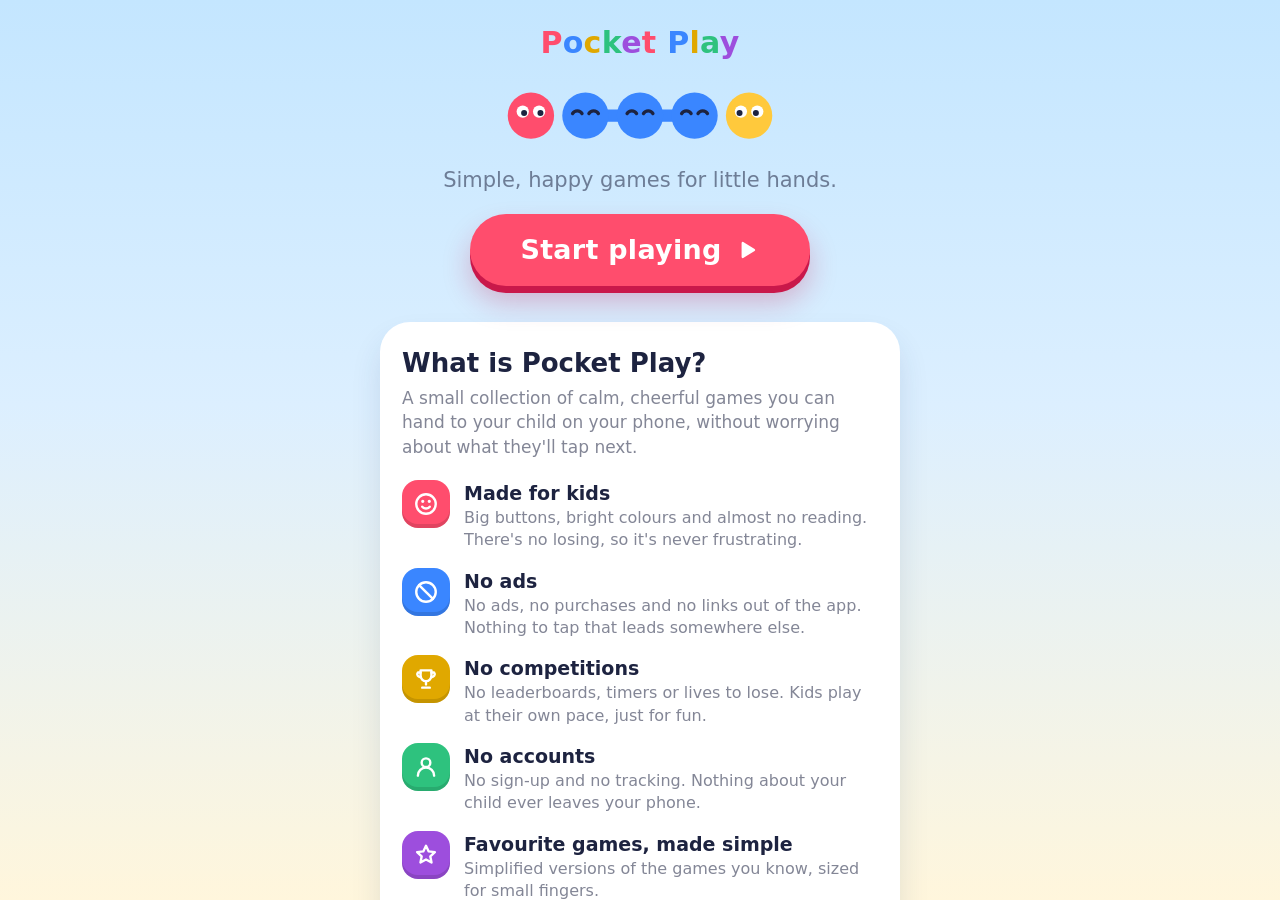
<file: index.html>
<!doctype html>
<html lang="en">
<head>
  <meta charset="utf-8">
  <meta name="viewport" content="width=device-width,initial-scale=1,maximum-scale=1,user-scalable=no,viewport-fit=cover">
  <title>Pocket Play</title>
  <meta name="description" content="Simple, happy games for little hands. No ads, no accounts, no competitions, and it works offline.">

  <!-- Link previews (Messages, WhatsApp, Slack, Facebook, X...). Image URLs must be absolute. -->
  <meta property="og:type" content="website">
  <meta property="og:site_name" content="Pocket Play">
  <meta property="og:title" content="Pocket Play: simple, happy games for little hands">
  <meta property="og:description" content="No ads, no accounts, no competitions. Hand your phone to your child without worrying what they'll tap next. Works offline.">
  <meta property="og:url" content="https://caseyli.github.io/pocket_play/">
  <meta property="og:image" content="https://caseyli.github.io/pocket_play/og-image.png">
  <meta property="og:image:type" content="image/png">
  <meta property="og:image:width" content="1200">
  <meta property="og:image:height" content="630">
  <meta property="og:image:alt" content="Pocket Play: colourful cartoon dots with eyes being connected on a game board">
  <meta name="twitter:card" content="summary_large_image">
  <link rel="canonical" href="https://caseyli.github.io/pocket_play/">
  <meta name="theme-color" content="#dcefff">
  <meta name="color-scheme" content="light">

  <!-- PWA / install -->
  <link rel="manifest" href="manifest.json">
  <link rel="icon" href="icons/icon.svg" type="image/svg+xml">
  <link rel="icon" href="icons/icon-192.png" type="image/png" sizes="192x192">
  <link rel="apple-touch-icon" href="icons/apple-touch-icon.png">
  <meta name="mobile-web-app-capable" content="yes">
  <meta name="apple-mobile-web-app-capable" content="yes">
  <meta name="apple-mobile-web-app-status-bar-style" content="default">
  <meta name="apple-mobile-web-app-title" content="Pocket Play">
  <meta name="format-detection" content="telephone=no">

  <link rel="stylesheet" href="css/app.css">
  <link rel="modulepreload" href="js/audio.js">
  <link rel="modulepreload" href="js/registry.js">
  <script type="module" src="js/app.js"></script>
</head>
<body>
  <div id="app">
    <!-- Landing page (for grown-ups). Skipped when launched from the home screen. -->
    <section id="landing" class="screen landing" hidden>
      <div class="landing-inner">
        <header class="hero">
          <h1 class="brand brand-lg" aria-label="Pocket Play"><b>P</b><b>o</b><b>c</b><b>k</b><b>e</b><b>t</b> <b>P</b><b>l</b><b>a</b><b>y</b></h1>
          <svg class="hero-art" viewBox="0 0 220 60" aria-hidden="true">
            <path d="M70 32 H150" stroke="#3A86FF" stroke-width="9" stroke-linecap="round"/>
            <g class="bob"><circle cx="30" cy="32" r="17" fill="#FF4D6D"/><circle cx="24" cy="29" r="4.5" fill="#fff"/><circle cx="36" cy="29" r="4.5" fill="#fff"/><circle cx="25" cy="30" r="2.2" fill="#1d2340"/><circle cx="37" cy="30" r="2.2" fill="#1d2340"/></g>
            <g class="bob"><circle cx="70" cy="32" r="17" fill="#3A86FF"/><path d="M60.5 30.5a4 4 0 0 1 7 0M72.5 30.5a4 4 0 0 1 7 0" stroke="#1d2340" stroke-width="2.4" stroke-linecap="round" fill="none"/></g>
            <g class="bob"><circle cx="110" cy="32" r="17" fill="#3A86FF"/><path d="M100.5 30.5a4 4 0 0 1 7 0M112.5 30.5a4 4 0 0 1 7 0" stroke="#1d2340" stroke-width="2.4" stroke-linecap="round" fill="none"/></g>
            <g class="bob"><circle cx="150" cy="32" r="17" fill="#3A86FF"/><path d="M140.5 30.5a4 4 0 0 1 7 0M152.5 30.5a4 4 0 0 1 7 0" stroke="#1d2340" stroke-width="2.4" stroke-linecap="round" fill="none"/></g>
            <g class="bob"><circle cx="190" cy="32" r="17" fill="#FFC93C"/><circle cx="184" cy="29" r="4.5" fill="#fff"/><circle cx="196" cy="29" r="4.5" fill="#fff"/><circle cx="183" cy="30" r="2.2" fill="#1d2340"/><circle cx="195" cy="30" r="2.2" fill="#1d2340"/></g>
          </svg>
          <p class="tagline">Simple, happy games for little hands.</p>
          <button class="start-btn" type="button" data-start>
            Start playing
            <svg viewBox="0 0 24 24" aria-hidden="true"><path d="M8 5.5v13l10.5-6.5z" fill="currentColor" stroke="currentColor" stroke-width="2" stroke-linejoin="round"/></svg>
          </button>
        </header>

        <section class="about" aria-labelledby="aboutTitle">
          <h2 id="aboutTitle">What is Pocket Play?</h2>
          <p class="about-intro">A small collection of calm, cheerful games you can hand to your child on your phone, without worrying about what they'll tap next.</p>
          <ul class="features">
            <li class="feature" style="--c:#FF4D6D">
              <span class="feature-icon" aria-hidden="true"><svg viewBox="0 0 24 24"><circle cx="12" cy="12" r="9"/><path d="M8.5 14.5a4.5 4.5 0 0 0 7 0"/><path d="M9 9.5h.01M15 9.5h.01" stroke-width="3"/></svg></span>
              <div><h3>Made for kids</h3><p>Big buttons, bright colours and almost no reading. There's no losing, so it's never frustrating.</p></div>
            </li>
            <li class="feature" style="--c:#3A86FF">
              <span class="feature-icon" aria-hidden="true"><svg viewBox="0 0 24 24"><circle cx="12" cy="12" r="9"/><path d="M5.6 5.6l12.8 12.8"/></svg></span>
              <div><h3>No ads</h3><p>No ads, no purchases and no links out of the app. Nothing to tap that leads somewhere else.</p></div>
            </li>
            <li class="feature" style="--c:#E0A800">
              <span class="feature-icon" aria-hidden="true"><svg viewBox="0 0 24 24"><path d="M7 4h10v5a5 5 0 0 1-10 0z"/><path d="M7 6H4.5a2.5 2.5 0 0 0 2.6 4M17 6h2.5a2.5 2.5 0 0 1-2.6 4M12 14v3M8.5 20h7"/></svg></span>
              <div><h3>No competitions</h3><p>No leaderboards, timers or lives to lose. Kids play at their own pace, just for fun.</p></div>
            </li>
            <li class="feature" style="--c:#2EC27E">
              <span class="feature-icon" aria-hidden="true"><svg viewBox="0 0 24 24"><circle cx="12" cy="8" r="4"/><path d="M4.5 20a7.5 7.5 0 0 1 15 0"/></svg></span>
              <div><h3>No accounts</h3><p>No sign-up and no tracking. Nothing about your child ever leaves your phone.</p></div>
            </li>
            <li class="feature" style="--c:#9D4EDD">
              <span class="feature-icon" aria-hidden="true"><svg viewBox="0 0 24 24"><path d="M12 3.5l2.5 5.2 5.7.7-4.2 3.9 1.1 5.6L12 16.1l-5.1 2.8 1.1-5.6-4.2-3.9 5.7-.7z"/></svg></span>
              <div><h3>Favourite games, made simple</h3><p>Simplified versions of the games you know, sized for small fingers.</p></div>
            </li>
          </ul>
          <p class="install-tip">Tip: add Pocket Play to your home screen and it works offline, even in airplane mode.</p>
          <button class="start-btn start-btn-alt" type="button" data-start>Start playing</button>
        </section>
      </div>
    </section>

    <!-- Game picker -->
    <section id="home" class="screen" hidden>
      <header class="home-top">
        <div class="brand" aria-label="Pocket Play"><b>P</b><b>o</b><b>c</b><b>k</b><b>e</b><b>t</b> <b>P</b><b>l</b><b>a</b><b>y</b></div>
        <button class="round mute" type="button" aria-label="Turn sound off" aria-pressed="false">
          <svg viewBox="0 0 24 24" fill="none" stroke="#1d2340" stroke-width="2.4" stroke-linecap="round" stroke-linejoin="round" aria-hidden="true">
            <path d="M4 9.5h3.5L12 5.5v13l-4.5-4H4z" fill="#1d2340"/>
            <g class="waves"><path d="M15.5 9a4 4 0 0 1 0 6"/><path d="M18.5 6.5a7.5 7.5 0 0 1 0 11"/></g>
            <g class="x"><path d="M16 9.5l5 5M21 9.5l-5 5"/></g>
          </svg>
        </button>
      </header>
      <main class="home-main">
        <p class="hello">Pick a game</p>
        <div class="tiles" id="tiles"></div>
      </main>
    </section>

    <!-- Game screen: the game module renders into #stage; the HUD sits on top. -->
    <section id="game" class="screen" hidden>
      <div id="stage" class="stage"></div>
      <div class="hud">
        <button class="round exit" id="exitBtn" type="button" aria-label="Hold to go back">
          <svg viewBox="0 0 24 24" fill="none" stroke="#1d2340" stroke-width="2.6" stroke-linecap="round" stroke-linejoin="round" aria-hidden="true"><path d="M4 11l8-7 8 7"/><path d="M6 10v9h12v-9"/></svg>
          <svg class="ring" viewBox="0 0 62 62" aria-hidden="true"><circle id="ring" cx="31" cy="31" r="28.5"/></svg>
        </button>
        <div class="hud-center" id="hudCenter"></div>
        <button class="round mute" type="button" aria-label="Turn sound off" aria-pressed="false">
          <svg viewBox="0 0 24 24" fill="none" stroke="#1d2340" stroke-width="2.4" stroke-linecap="round" stroke-linejoin="round" aria-hidden="true">
            <path d="M4 9.5h3.5L12 5.5v13l-4.5-4H4z" fill="#1d2340"/>
            <g class="waves"><path d="M15.5 9a4 4 0 0 1 0 6"/><path d="M18.5 6.5a7.5 7.5 0 0 1 0 11"/></g>
            <g class="x"><path d="M16 9.5l5 5M21 9.5l-5 5"/></g>
          </svg>
        </button>
      </div>
      <div class="exit-hint" id="hint" role="status">Hold to go back</div>
    </section>
  </div>
  <noscript><p style="padding:24px;font-size:20px">Pocket Play needs JavaScript turned on.</p></noscript>
</body>
</html>
</file>
<file: css/app.css>
/* Pocket Play shell: picker + game screen chrome. Game-specific styles live in games/<id>/. */
:root{
  --ink:#1d2340;
  --ink-soft:rgba(29,35,64,.55);
  --home-bg:#dcefff;
  --tile:#ffffff;
  --tile-edge:#b9d4ee;
  /* System rounded fonts only: no web fonts, no network. */
  --font:ui-rounded,'SF Pro Rounded','Arial Rounded MT Bold','Varela Round','Nunito','Segoe UI',system-ui,-apple-system,Roboto,sans-serif;
  --safe-t:env(safe-area-inset-top,0px);
  --safe-r:env(safe-area-inset-right,0px);
  --safe-b:env(safe-area-inset-bottom,0px);
  --safe-l:env(safe-area-inset-left,0px);
  /* Height of the game HUD row; games pad their content below it. */
  --hud-h:calc(76px + var(--safe-t));
  color-scheme:light;
}
html{box-sizing:border-box;height:100%;overscroll-behavior:none}
*,*::before,*::after{box-sizing:inherit}
body{margin:0;height:100%;background:var(--home-bg);color:var(--ink);font-family:var(--font);overflow:hidden;
  position:fixed;inset:0;overscroll-behavior:none;
  -webkit-user-select:none;user-select:none;-webkit-tap-highlight-color:transparent;-webkit-touch-callout:none;
  touch-action:manipulation;-webkit-text-size-adjust:100%;text-size-adjust:100%}
button{font-family:inherit;color:inherit}
button:focus-visible{outline:3px solid var(--ink);outline-offset:3px}
[hidden]{display:none!important}
#app{position:relative;height:100%;overflow:hidden}
.screen{position:absolute;inset:0;display:flex;flex-direction:column}

/* ---------- Landing ---------- */
.landing{display:block;overflow-y:auto;overscroll-behavior:contain;-webkit-overflow-scrolling:touch;touch-action:pan-y;
  background:linear-gradient(180deg,#c4e6ff 0%,var(--home-bg) 45%,#fff6dc 100%)}
.landing-inner{max-width:560px;margin:0 auto;
  padding:calc(28px + var(--safe-t)) max(20px,var(--safe-r)) calc(36px + var(--safe-b)) max(20px,var(--safe-l))}
.hero{display:flex;flex-direction:column;align-items:center;text-align:center;gap:14px;padding-bottom:36px}
.brand-lg{margin:0;font-size:clamp(40px,12vw,56px)}
.hero-art{width:min(78%,300px);height:auto;overflow:visible}
.hero-art .bob{animation:bob 2.4s ease-in-out infinite;transform-box:fill-box;transform-origin:center}
.hero-art .bob:nth-of-type(2){animation-delay:-.5s}.hero-art .bob:nth-of-type(3){animation-delay:-1s}
.hero-art .bob:nth-of-type(4){animation-delay:-1.5s}.hero-art .bob:nth-of-type(5){animation-delay:-2s}
.tagline{margin:0 0 8px;font-size:21px;font-weight:500;color:var(--ink-soft)}
.start-btn{display:inline-flex;align-items:center;justify-content:center;gap:12px;
  width:min(100%,340px);min-height:72px;padding:14px 28px;border:0;border-radius:999px;cursor:pointer;
  background:#FF4D6D;color:#fff;font-size:27px;font-weight:700;letter-spacing:.01em;
  box-shadow:0 7px 0 #C9184A,0 16px 28px rgba(201,24,74,.28);transition:transform .12s,box-shadow .12s;
  animation:nudge 2.8s ease-in-out infinite}
.start-btn svg{width:26px;height:26px}
.start-btn:active{transform:translateY(5px);box-shadow:0 2px 0 #C9184A,0 6px 14px rgba(201,24,74,.28);animation:none}
@keyframes nudge{0%,80%,100%{transform:scale(1)}88%{transform:scale(1.05)}94%{transform:scale(.98)}}
.start-btn-alt{animation:none;margin:8px auto 0;display:flex}

.about{background:#fff;border-radius:30px;padding:26px 22px 28px;box-shadow:0 8px 0 var(--tile-edge),0 18px 30px rgba(29,60,110,.12)}
.about h2{margin:0 0 8px;font-size:26px;font-weight:700}
.about-intro{margin:0 0 20px;font-size:17px;line-height:1.45;color:var(--ink-soft)}
.features{list-style:none;margin:0 0 20px;padding:0;display:grid;gap:16px}
.feature{display:flex;gap:14px;align-items:flex-start}
.feature-icon{flex:none;width:48px;height:48px;border-radius:16px;background:var(--c);display:grid;place-items:center;
  box-shadow:inset 0 -4px 0 rgba(0,0,0,.12)}
.feature-icon svg{width:26px;height:26px;fill:none;stroke:#fff;stroke-width:2.2;stroke-linecap:round;stroke-linejoin:round}
.feature h3{margin:2px 0 3px;font-size:19px;font-weight:700}
.feature p{margin:0;font-size:16px;line-height:1.4;color:var(--ink-soft)}
.install-tip{margin:0 0 20px;padding:12px 16px;border-radius:16px;background:#eef6ff;font-size:15px;line-height:1.4;color:var(--ink-soft)}

/* ---------- Picker ---------- */
#home{background:var(--home-bg);
  padding-top:calc(16px + var(--safe-t));padding-bottom:calc(16px + var(--safe-b));
  padding-left:max(16px,var(--safe-l));padding-right:max(16px,var(--safe-r))}
.home-top{display:flex;justify-content:space-between;align-items:center;gap:12px}
.brand{font-size:30px;font-weight:700;letter-spacing:.01em;line-height:1}
.brand b{font-weight:700}
.brand b:nth-of-type(5n+1){color:#FF4D6D}.brand b:nth-of-type(5n+2){color:#3A86FF}
.brand b:nth-of-type(5n+3){color:#E0A800}.brand b:nth-of-type(5n+4){color:#2EC27E}
.brand b:nth-of-type(5n+5){color:#9D4EDD}
.home-main{flex:1;min-height:0;overflow-y:auto;margin:0 -16px;padding:8px 16px 28px;display:flex;flex-direction:column;justify-content:safe center;align-items:center;gap:22px}
.hello{margin:0;font-size:22px;font-weight:500;color:var(--ink-soft)}
.tiles{display:grid;grid-template-columns:repeat(2,minmax(0,1fr));gap:18px;width:min(100%,460px)}
.tile{aspect-ratio:1;max-width:100%;border-radius:30px;border:0;background:var(--tile);
  box-shadow:0 8px 0 var(--tile-edge),0 18px 30px rgba(29,60,110,.16);
  display:flex;flex-direction:column;align-items:center;justify-content:center;gap:6px;
  font-weight:600;font-size:24px;cursor:pointer;transition:transform .12s,box-shadow .12s;padding:12px}
.tile:active{transform:translateY(6px);box-shadow:0 2px 0 var(--tile-edge),0 8px 16px rgba(29,60,110,.16)}
.tile svg{width:72%;height:auto;overflow:visible}
.tile .bob{animation:bob 2.4s ease-in-out infinite;transform-box:fill-box;transform-origin:center}
.tile .bob:nth-of-type(2){animation-delay:-.6s}.tile .bob:nth-of-type(3){animation-delay:-1.2s}
.tile .bob:nth-of-type(4){animation-delay:-1.8s}
@keyframes bob{0%,100%{transform:translateY(0)}50%{transform:translateY(-6%)}}
.tile.soon{background:transparent;border:3px dashed rgba(29,35,64,.18);box-shadow:none;color:var(--ink-soft);
  font-size:17px;font-weight:500;cursor:default;text-align:center}
.tile.soon:active{transform:none}
.tile.soon.wide{grid-column:1/-1;aspect-ratio:auto;padding:20px 12px}

/* ---------- Round buttons (mute, exit) ---------- */
.round{width:52px;height:52px;border-radius:50%;border:0;background:#fff;display:grid;place-items:center;padding:0;
  box-shadow:0 4px 0 rgba(29,35,64,.12);cursor:pointer;flex:none;touch-action:none}
.round svg{width:26px;height:26px}
.mute .x{display:none}.mute.off .x{display:inline}.mute.off .waves{display:none}

/* ---------- Game screen ---------- */
#game{touch-action:none;background:#86cfff}
.stage{position:absolute;inset:0}
.hud{position:absolute;left:0;right:0;top:0;z-index:3;height:var(--hud-h);
  display:flex;align-items:center;justify-content:space-between;gap:12px;
  padding-top:calc(10px + var(--safe-t));padding-bottom:6px;
  padding-left:max(16px,var(--safe-l));padding-right:max(16px,var(--safe-r));pointer-events:none}
.hud>*{pointer-events:auto}
.hud-center{display:flex;justify-content:center;min-width:0}
.hud-center:empty{pointer-events:none}
.exit{position:relative}
.exit .ring{position:absolute;inset:-5px;width:62px;height:62px;pointer-events:none;transform:rotate(-90deg)}
.exit .ring circle{fill:none;stroke:#FF4D6D;stroke-width:5;stroke-linecap:round;stroke-dasharray:179;stroke-dashoffset:179}
.exit-hint{position:absolute;z-index:7;left:max(16px,var(--safe-l));top:calc(var(--hud-h) + 2px);background:var(--ink);color:#fff;
  font-size:16px;font-weight:500;padding:8px 14px;border-radius:14px;opacity:0;transform:translateY(-6px);
  transition:opacity .2s,transform .2s;pointer-events:none}
.exit-hint.show{opacity:1;transform:none}

/* Shared HUD score pill (games build the markup). */
.hud-score{background:#fff;border-radius:999px;padding:8px 18px 10px;min-width:120px;text-align:center;
  box-shadow:0 4px 0 rgba(29,35,64,.12);display:flex;flex-direction:column;align-items:center;gap:4px;pointer-events:none}
.hud-score-num{font-size:26px;font-weight:700;line-height:1;font-variant-numeric:tabular-nums;display:flex;align-items:center;gap:6px}
.hud-score-num svg{width:20px;height:20px}
.hud-score.bump .hud-score-num{animation:bump .25s ease-out}
@keyframes bump{50%{transform:scale(1.25)}}
.hud-meter{width:84px;height:7px;border-radius:9px;background:#e9edf5;overflow:hidden}
.hud-meter i{display:block;height:100%;width:0;border-radius:9px;background:linear-gradient(90deg,#FFC93C,#FF4D6D);transition:width .25s}

/* ---------- Shared "pick your character" screen (js/picker.js) ---------- */
.pp-pick{position:absolute;inset:var(--hud-h) 0 0 0;z-index:2;display:flex;flex-direction:column;align-items:center;justify-content:center;gap:18px;
  padding:10px 18px calc(24px + var(--safe-b));background:rgba(220,239,255,.55)}
.pp-pick-title{margin:0;padding:8px 22px;border-radius:999px;background:#fff;font-size:26px;font-weight:700;box-shadow:0 5px 0 rgba(29,35,64,.12)}
.pp-pick-grid{display:flex;flex-wrap:wrap;justify-content:center;gap:14px;max-width:440px}
.pp-pick-btn{width:min(27vw,118px);aspect-ratio:1;border:0;padding:0;border-radius:28px;background:#fff;cursor:pointer;
  box-shadow:0 7px 0 var(--tile-edge),0 14px 24px rgba(29,60,110,.16);transition:transform .12s,box-shadow .12s}
.pp-pick-btn:active{transform:translateY(5px);box-shadow:0 2px 0 var(--tile-edge),0 6px 12px rgba(29,60,110,.16)}
.pp-pick-btn canvas{display:block;width:100%;height:100%}

/* Shared big floating word ("Great!", "Go!"). Games set color and top. */
.float-word{position:absolute;left:50%;white-space:nowrap;font-weight:700;font-size:clamp(38px,12vw,68px);
  color:#fff;-webkit-text-stroke:5px var(--ink);paint-order:stroke fill;letter-spacing:.02em;pointer-events:none;
  animation:wordUp 1.25s cubic-bezier(.2,.8,.3,1) forwards}
@keyframes wordUp{
  0%{transform:translate(-50%,-30%) scale(.2) rotate(-10deg);opacity:0}
  22%{transform:translate(-50%,-50%) scale(1.18) rotate(4deg);opacity:1}
  40%{transform:translate(-50%,-50%) scale(1) rotate(-2deg);opacity:1}
  75%{opacity:1}
  100%{transform:translate(-50%,-140%) scale(.95) rotate(0);opacity:0}}
@keyframes wordFade{
  0%{transform:translate(-50%,-50%);opacity:0}
  15%,75%{transform:translate(-50%,-50%);opacity:1}
  100%{transform:translate(-50%,-50%);opacity:0}}

@media (prefers-reduced-motion:reduce){
  .tile .bob,.hero-art .bob,.start-btn{animation:none}
  .hud-score.bump .hud-score-num{animation:none}
  .float-word{animation-name:wordFade}
}
</file>
